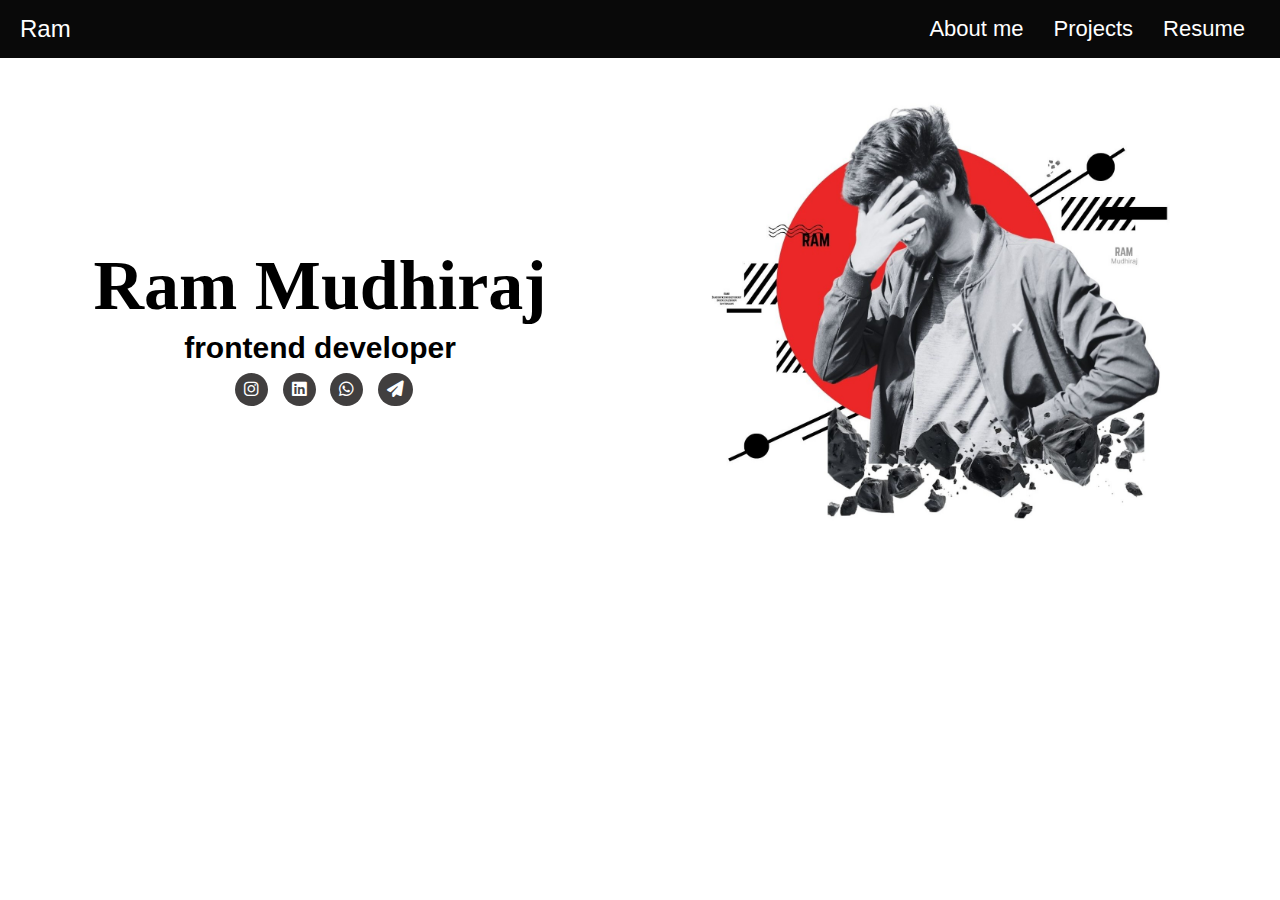
<file: index.html>
<!DOCTYPE html> <!-- Declares the document type and version of HTML (HTML5 in this case) -->
<html lang="en"> <!-- Specifies the language of the document (English) -->
<head>
    <meta charset="UTF-8"> <!-- Specifies the character encoding (UTF-8) for special characters -->
    <meta name="viewport" content="width=device-width, initial-scale=1.0"> <!-- Ensures the page is responsive on different screen sizes (essential for mobile devices) -->
    <title>homepage</title> <!-- Sets the title of the webpage (appears in the browser tab) -->
    <link rel="stylesheet" href="https://cdnjs.cloudflare.com/ajax/libs/font-awesome/6.4.0/css/all.min.css">

    <link rel="stylesheet" href="style.css"> <!-- Links an external CSS file for styling -->
</head>
<body>
      <div class="navbars"> <!-- This div will contain the navbar, but it seems empty right now -->
       
      </div>   
      
      <!-- The container that holds the two div elements inside -->
      <div class="container">
        <div class="box right">
          <h1 class="name">Ram Mudhiraj</h1>
          <h3 class="role-name">frontend developer</h3>
          <spam>
            <button>
              <a href="https://www.instagram.com/___ram__21/" target="_blank">
              <i class="fab fa-instagram  fa-lg" id="icon"></i>
              </a>
            </button>
          </spam>
          <spam>
            <button>
              <a href="#" target="_blank">
              <i class="fab fa-linkedin fa-lg" id="icon"></i>
              </a>
            </button>
          </spam>
          <spam>
            <button>
              <a href="https://wa.me/7842678448" target="_blank">
              <i class="fab fa-whatsapp  fa-lg" id="icon"></i>
              </a>
            </button>
          </spam>
          <spam>
            <button>
              <a href="#" target="_blank">
              <i class="fas fa-paper-plane fa-lg" id="icon"></i>
              </a>
            </button>
          </spam>
        </div> <!-- The first box with class 'left' -->


        <div class="box left">
          <img src="profile1.jpg" alt="" class="home_img">
        </div> <!-- The second box with class 'right' -->
      </div>

      <script src="index.js"></script> <!-- Links to an external JavaScript file for functionality -->
</body>
</html>
</file>
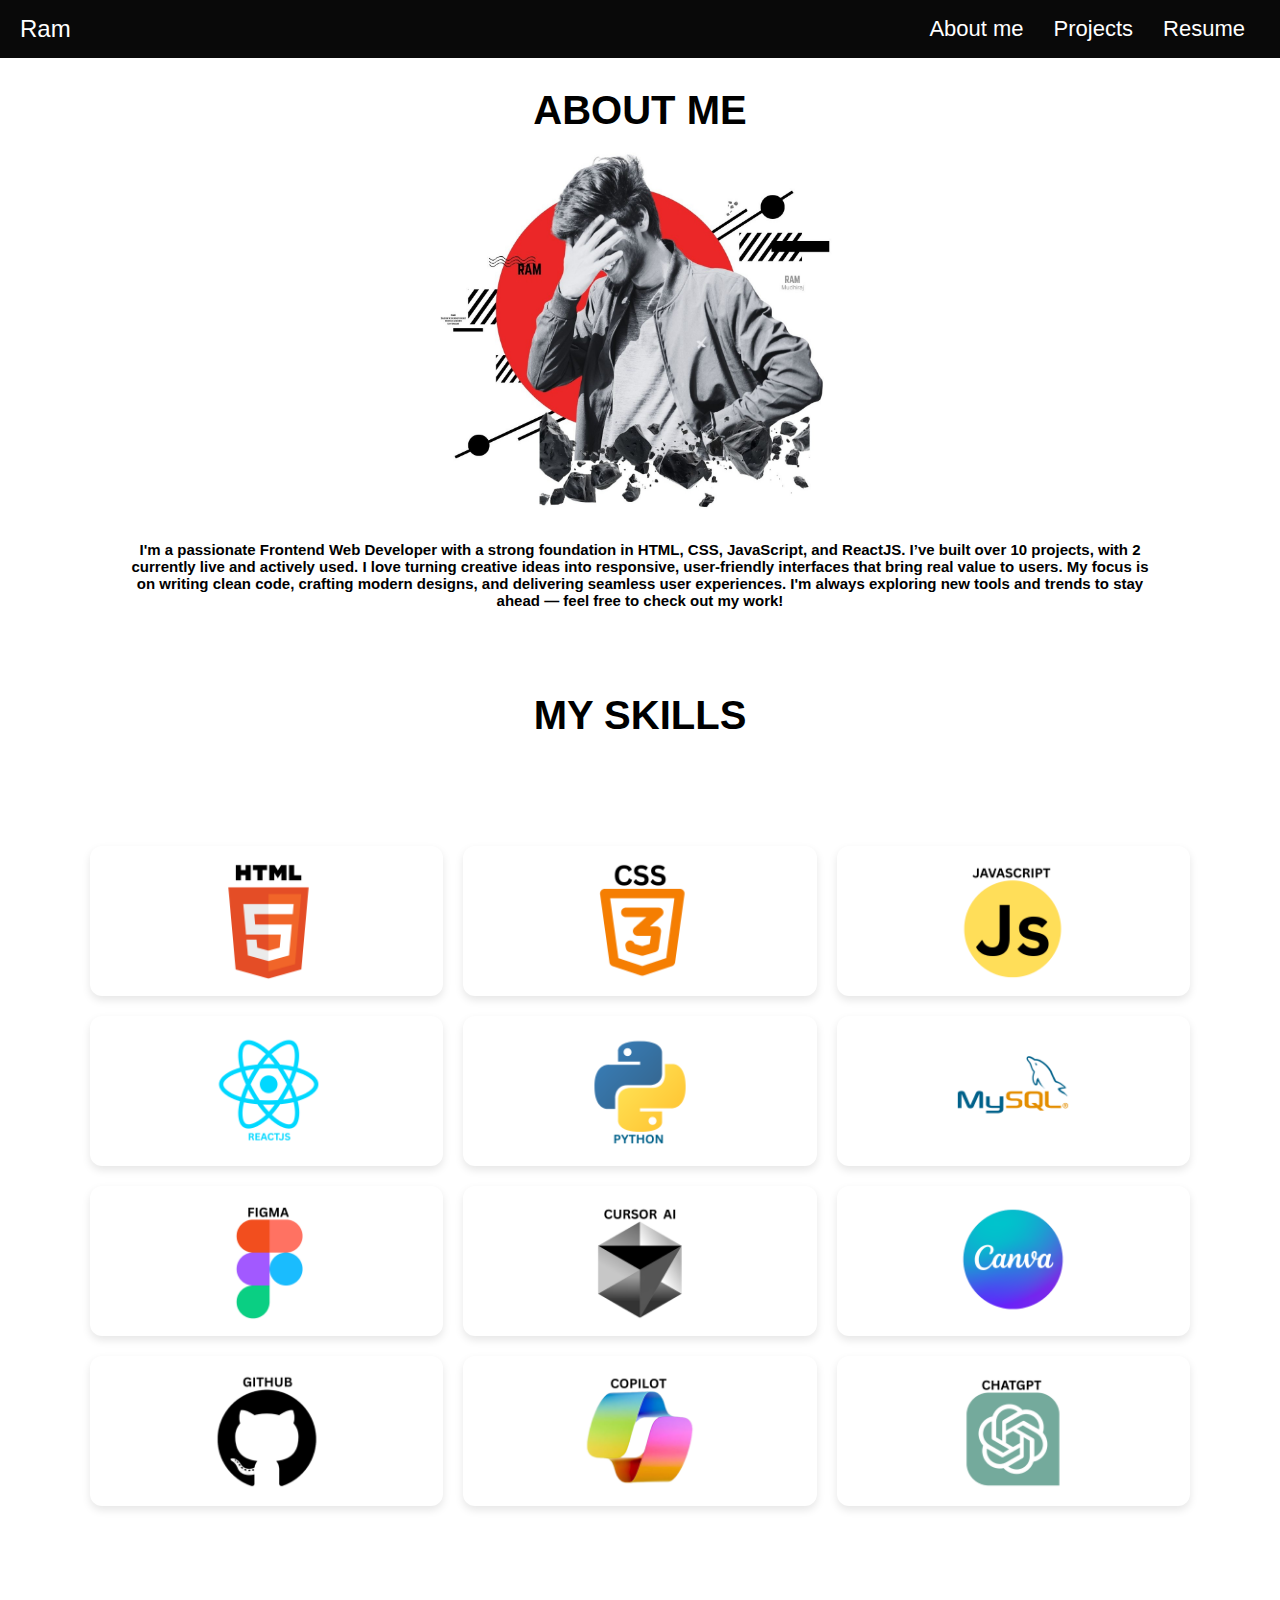
<file: Aboutme.html>
<!DOCTYPE html>
<html lang="en">

<head>
  <meta charset="UTF-8">
  <meta name="viewport" content="width=device-width, initial-scale=1.0">
  <title>homepage</title>
  <link rel="stylesheet" href="style.css">
  <link href="https://cdnjs.cloudflare.com/ajax/libs/font-awesome/6.5.1/css/all.min.css" rel="stylesheet">

</head>

<body>
  <div class="navbars">

  </div>

  <h2 class="heading">ABOUT ME</h2>

  <img src="profile1.jpg" alt="" class="about_img">

  <div class="text_box">
    <h3>I'm a passionate Frontend Web Developer with a strong foundation in HTML, CSS, JavaScript, and ReactJS. I’ve
      built over 10 projects, with 2 currently live and actively used. I love turning creative ideas into responsive,
      user-friendly interfaces that bring real value to users. My focus is on writing clean code, crafting modern
      designs, and delivering seamless user experiences. I'm always exploring new tools and trends to stay ahead — feel
      free to check out my work!</h3>
  </div>

  <br><br><br>

  <h2 class="heading">MY SKILLS</h2>
  <br>
  <div class="skills_container">
    <div class="skills_card">
      <img src="11.png" alt="html" class="skill_img">
    </div>

    <div class="skills_card">
      <img src="66.png" alt="css" class="skill_img">
    </div>

    <div class="skills_card">
      <img src="77.png" alt="JavaScript" class="skill_img">
    </div>

    <div class="skills_card">
      <img src="55.png" alt="ReactJS" class="skill_img">
    </div>

    <div class="skills_card">
      <img src="33.png" alt="python" class="skill_img">
    </div>

    <div class="skills_card">
      <img src="44.png" alt="mysql" class="skill_img">
    </div>

    <div class="skills_card">
      <img src="99.png" alt="figma" class="skill_img">
    </div>

    <div class="skills_card">
      <img src="100.png" alt="cursor_ai" class="skill_img">
    </div>


    <div class="skills_card">
      <img src="22.png" alt="canva" class="skill_img">
    </div>

    <div class="skills_card">
      <img src="122.png" alt="github" class="skill_img">
    </div>

    <div class="skills_card">
      <img src="111.png" alt="copilot" class="skill_img">
    </div>

    <div class="skills_card">
      <img src="88.png" alt="chatgpt" class="skill_img">
    </div>
    <!-- <div class="skills_card">
      <img src="33.png" alt="python" class="skill_img">
    </div> -->
    <!-- <div class="skills_card">
      <img src="44.png" alt="mysql" class="skill_img">
    </div> -->
    <!-- <div class="skills_card">
      <img src="55.png" alt="ReactJS" class="skill_img">
    </div> -->
    <!-- <div class="skills_card">
      <img src="66.png" alt="css" class="skill_img">
    </div> -->
    <!-- <div class="skills_card">
      <img src="77.png" alt="JavaScript" class="skill_img">
    </div> -->


  </div>
  <br><br><br><br>















  <script src="index.js"></script>
</body>

</html>
</file>
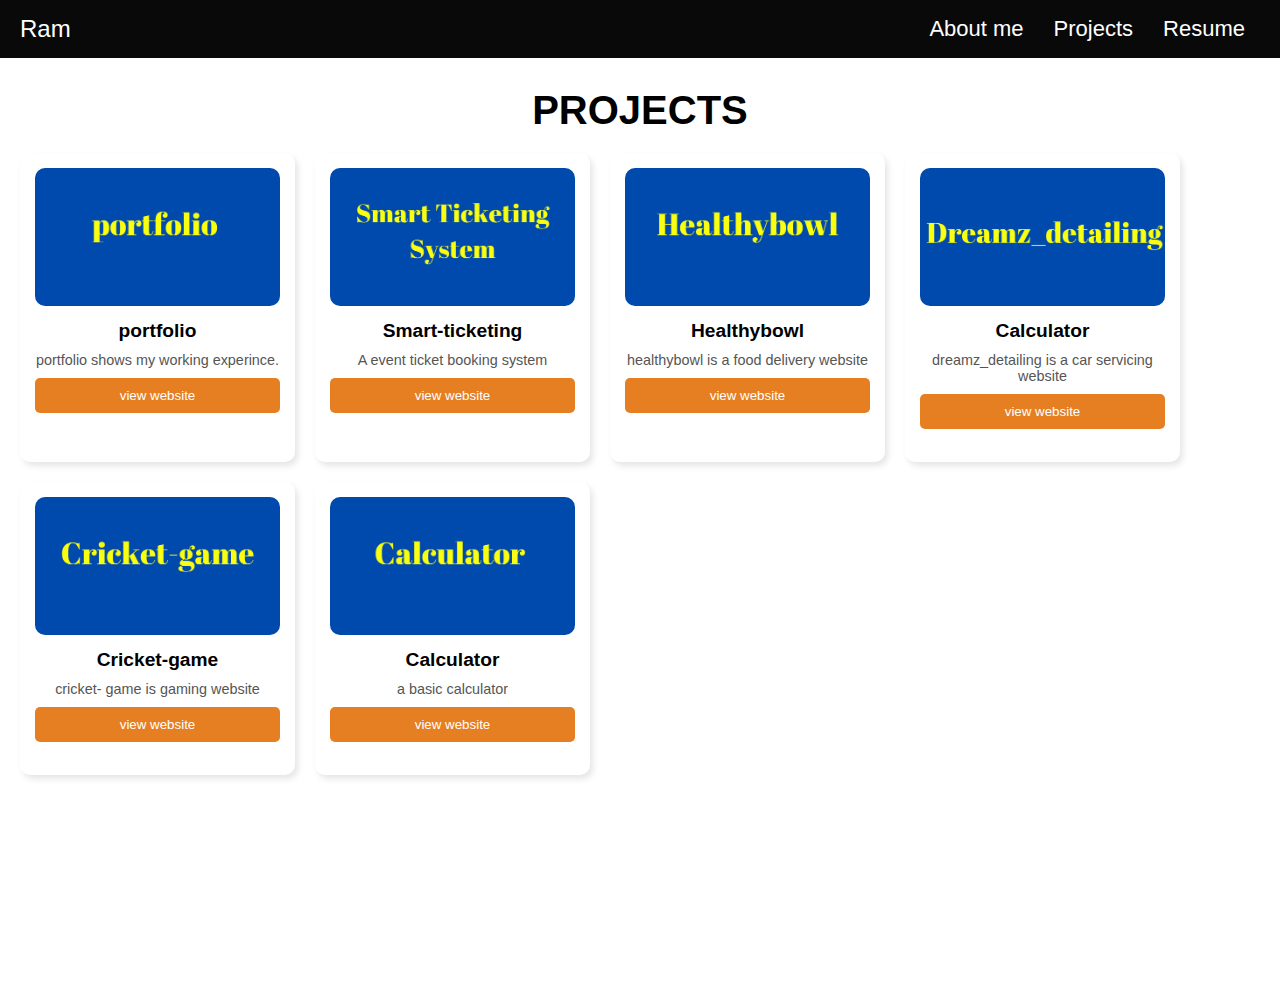
<file: Projects.html>
<!DOCTYPE html>
<html lang="en">
<head>
    <meta charset="UTF-8">
    <meta name="viewport" content="width=device-width, initial-scale=1.0">
    <title>homepage</title>
    <link rel="stylesheet" href="style.css">
</head>
<body>
      <div class="navbars">
       <!-- this is navbar tag -->
      </div> 
      
      <h2 class="heading">PROJECTS</h2>

      <div class="cart">
        <!-- <div class="product-card">
            <img src="cart-1.png" alt="Product Image">
            <h3>IGNITE 2025</h3>
            <p>National level project expo</p>
            <a href="ticket.html"><button>Buy ticket</button></a>
          </div> -->
    
      </div>

      <script src="index.js"></script>
</body>
</html>
</file>
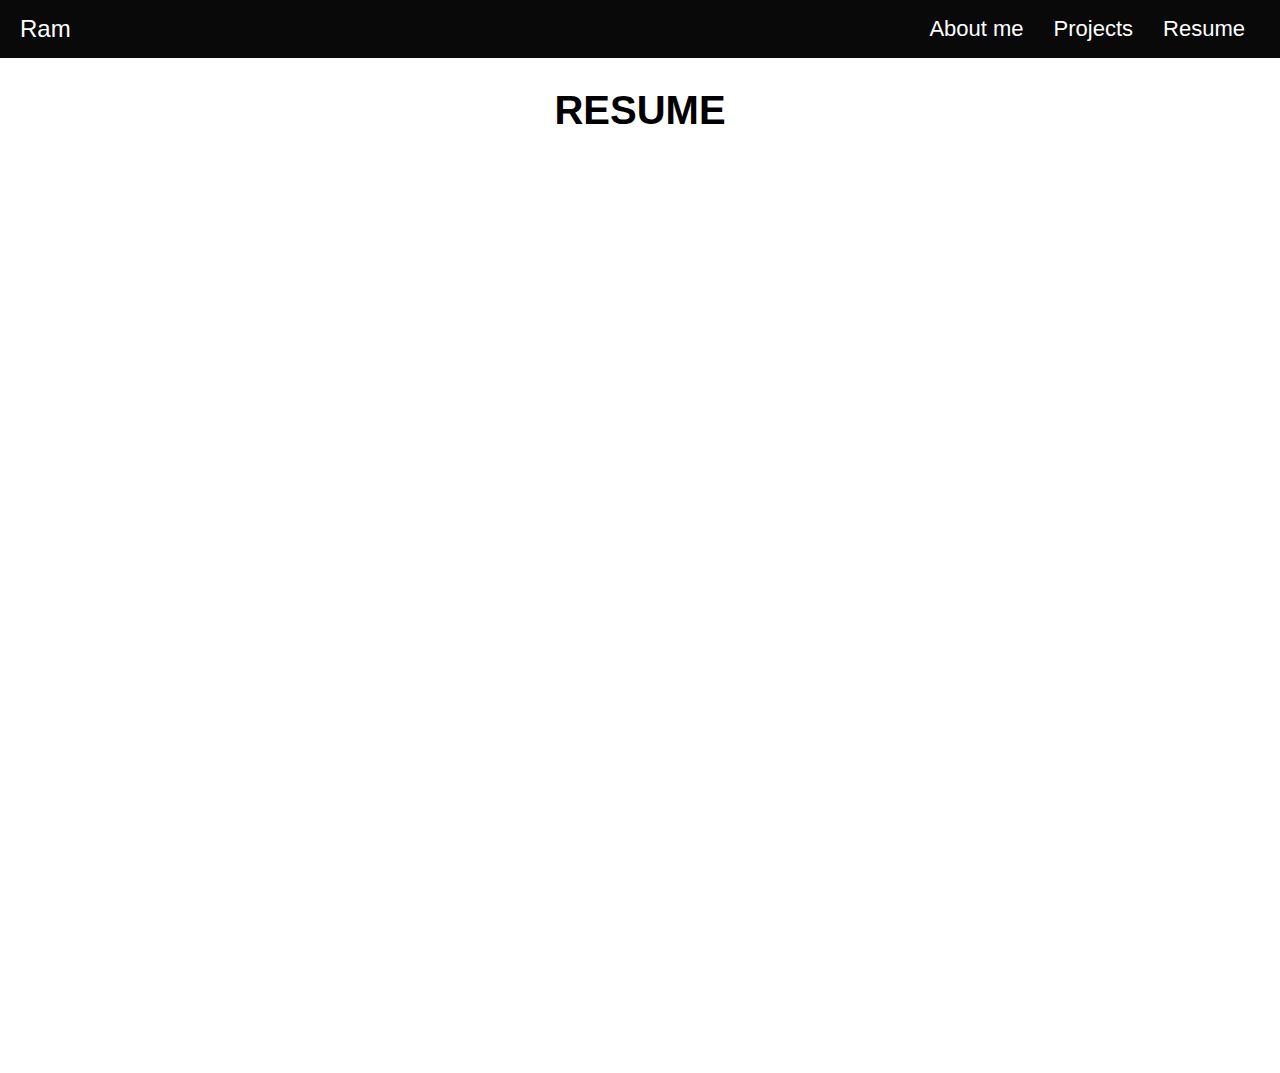
<file: Resume.html>
<!DOCTYPE html>
<html lang="en">
<head>
    <meta charset="UTF-8">
    <meta name="viewport" content="width=device-width, initial-scale=1.0">
    <title>homepage</title>
    <link rel="stylesheet" href="style.css">
</head>
<body>
      <div class="navbars">
       
      </div>
      
      <h2 class="heading">RESUME</h2>
        <div class="resume-container">
        <iframe src="Ramu_resume (1).pdf " class="resume-frame" frameborder="0" scrolling="no" #toolbar="0" allowfullscreen ></iframe> 
      </div>

      <script src="index.js"></script>
</body>

</html>
</file>
<file: style.css>
/* Basic Reset: Removes default margin and padding for all elements */
* {
    margin: 0;
    padding: 0;
    box-sizing: border-box; /* Ensures that padding and borders don't affect element dimensions */
}

/* Navbar Style */
.navbar {
    display: flex; /* Flexbox layout to align items horizontally */
    justify-content: space-between; /* Space between the elements in the navbar (logo, hamburger, and links) */
    align-items: center; /* Vertically centers the items */
    padding: 15px 20px; /* Adds padding inside the navbar */
    background-color: #090909; /* Dark background color */
    top: 0; /* Fixes the navbar at the top */
    position: sticky; /* Keeps the navbar fixed at the top while scrolling */
    
}

/* Logo style inside the navbar */
.navbar .logo a {
    color: rgb(255, 255, 255); /* White color for the logo */
    font-size: 24px; /* Logo font size */
    text-decoration: none; /* Removes underline from the logo link */
}

/* Navigation links (list) inside the navbar */
.navbar .nav-links {
    list-style: none; /* Removes the default list-style (bullets) */
    display: flex; /* Aligns the nav links horizontally */
}

/* Style for each navigation link */
.navbar .nav-links li {
    margin: 0 15px; /* Adds space between links */
}

/* Style for links inside nav */
.navbar .nav-links li a {
    color: white; /* White text color */
    text-decoration: none; /* Removes underline from links */
    font-size: 22px; /* Font size for the links */
    transition: all 0.3s ease; /* Smooth transition for effects like hover */
}

/* Underline effect when hovering over the links */
.navbar .nav-links li a:hover {
    border-bottom: 2px solid rgb(191, 238, 5); /* Yellow underline on hover */
}

/* Hamburger Icon */
.hamburger {
    display: none; /* Hidden by default */
    font-size: 40px; /* Big font size for the hamburger icon */
    color: white; /* White color for the hamburger icon */
    cursor: pointer; /* Makes it look clickable */
}

/* Responsive Styling */
@media (max-width: 768px) {
    /* When the screen size is 768px or smaller (tablet or mobile) */
    
    /* Style for logo */
    .navbar .logo a {
        margin-left: 50px; /* Adds left margin to the logo */
        font-size: 40px; /* Increases the logo size */
    }

    /* Initially hide nav links for small screens */
    .navbar .nav-links {
        display: none; /* Hide the nav links */
        width: 100%; /* Full width of the screen */
        text-align: center; /* Centers the nav links */
        background-color: #090909; /* Dark background for the mobile menu */
        position: absolute; /* Absolutely positioned to be stacked over content */
        top: 60px; /* Positions the menu below the navbar */
        left: 0; /* Aligns it to the left edge */
        padding-top: 20px; /* Adds padding inside the mobile menu */
    }

    /* When 'active' class is added, display the nav links */
    .navbar .nav-links.active {
        display: block; /* Shows the menu when active */
    }

    /* Style each list item in the mobile menu */
    .navbar .nav-links li {
        margin: 15px 0; /* Adds vertical space between items */
    }

    /* Show hamburger icon on small screens */
    .hamburger {
        display: block; /* Displays the hamburger icon */
    }
}

/* Styling for the content area of the page */
.content {
    margin-left: 15px;
    margin-right: 15px;
}

/* Heading Style (Centered content) */
.heading {
    display: flex;
    align-items: center;
    justify-content: center; /* Centers the heading text horizontally and vertically */
    font-size: 40px; /* Large font size */
    margin-top: 30px; /* Adds top margin for spacing */
}

/* Mobile responsiveness for heading */
@media (max-width: 768px) {
    .heading {
        font-size: 40px; /* Keeps the same font size on small screens */
        margin-top: 30px; /* Adds margin on top */
    }
}

/* Homepage Layout Styling */
body {
    margin: 0; /* Removes margin around the body */
    font-family: Arial, sans-serif; /* Sets a default font */
}

/* Flex container for holding the two boxes */
.container {
    display: flex; /* Flexbox layout */
    flex-direction: row; /* Default layout is horizontal (side by side) */
    height: 85vh; /* Sets the height to 85% of the viewport height */
}

/* Styling for both boxes (Div 1 and Div 2) */
.box {
    flex: 1; /* Both boxes take up equal space */
    padding: 20px; /* Adds space inside the box */
    color: white; /* White text color */
    font-size: 24px; /* Large font for the text inside the boxes */
    text-align: center; /* Centers the text inside the box */
}

/* Styling for the first box */
.left {
    background-color: white; /* Blue background for Div 1 */
    flex: 0 0 50%; /* Makes the left box 35% width, fixed */
}

/* Styling for the second box */
.right {
    background-color:white; /* Red background for Div 2 */
    flex: 1; /* Takes up the remaining space (60%) */
}

/* Mobile responsiveness for the boxes */
@media (max-width: 768px) {
    .container {
        flex-direction: column; /* Stacks the boxes vertically on smaller screens */
        /* if we give the flex-direction: row then Stacks the boxes horzintally on smaller screens */
    }

    .left, .right {
        flex: none; /* Removes flex behavior */
        width: 100%; /* Makes both boxes full width on mobile */
    }
        .right {
        order: 2; /* Move Div 1 to the bottom */
        margin-top: -14%;
    }

    .left {
        order: 1; /* Move Div 2 to the top */
    }
}


/* Container to manage layout and spacing */
.resume-container {
    width: 100%;
    padding: 20px;
    box-sizing: border-box;
    display: flex;
    justify-content: center;
    align-items: center;
}

/* Default iframe style for desktop */


/* Tablet screens (768px and below) */
@media (max-width: 768px) {
    .resume-frame {
        width: 90vw;   /* Take more width on tablet */
        height: 80vh;
    }
}

/* Mobile screens (480px and below) */
@media (max-width: 480px) {
    .resume-frame {
        width: 95vw;   /* Almost full width */
        height: 75vh;  /* Less height for small screens */
    }
}


.resume-frame {
  width: 100vw;
  height: 100vh;
  border: none;
}


.name{
font-size: 70px;
color: black;
font-family: 'Times New Roman', Times, serif;
align-items: center;
margin-top: 28%;
/* margin-left: 22%; */
}
.role-name{
    margin-top: 5px;
 color: black;
 font-size: 30px;
 /* margin-left: 22%; */
}

@media(max-width: 768px){
 .name{
font-size: 60px;
color: black;
font-family: 'Times New Roman', Times, serif;
align-items: center;
margin-top: -10px;
}   
}
@media(max-width: 480px){
 .name{
font-size: 60px;
color: black;
font-family: 'Times New Roman', Times, serif;
align-items: center;
margin-top: -10px;
}  
.role-name{
    margin-top: 5px;
 color: black;
 font-size: 30px;
} 
}
spam button{
    margin-top: 8px;
    padding: 7px;
    border-radius: 30px;
    border-color: transparent;
    background-color: rgb(65, 63, 63);
    margin-left: 8px;
}
#icon{
    
    color: white;
}


/* projects.css */
.cart {
  max-width: 1200px;
  padding: 20px;
  display: grid;
  grid-template-columns: repeat(auto-fit, minmax(250px, 1fr));
  gap: 20px;
  margin-bottom: 200px;
}

.product-card {
  background: white;
  padding: 15px;
  border-radius: 10px;
  box-shadow: 3px 4px 6px rgba(0, 0, 0, 0.1);
  text-align: center;
  
}

.product-card img {
  width: 100%;
  max-height: 200px;
  object-fit: cover;
  border-radius: 10px;
}

.product-card h3 {
  margin: 10px 0;
  font-size: 1.2em;
}

.product-card p {
  color: #555;
  font-size: 0.9em;
  margin-bottom: 10px;
}

.product-card .price {
  font-size: 1.2em;
  font-weight: bold;
  color: #e67e22;
  margin-bottom: 10px;
}

.product-card button {
  background: #e67e22;
  color: white;
  border: none;
  padding: 10px;
  width: 100%;
  border-radius: 5px;
  cursor: pointer;
  transition: 0.3s;
}

.product-card button:hover {
  background: #d35400;
}

@media (max-width: 768px) {
  .cart {
      grid-template-columns: repeat(auto-fit, minmax(200px, 1fr));
  }
}

@media (max-width: 480px) {
  .cart {
      grid-template-columns: repeat(auto-fit, minmax(150px, 1fr));
  }
}
/* contact */

/* Container for Image */
#image-container {
  text-align: center;
}

/* Make image responsive */
.responsive-image {
  width: 300px;
  max-width: 800px; /* You can adjust this value to fit your needs */
  height: auto;
}

/* Responsive Design */
@media (max-width: 768px) {
  .responsive-image {
      max-width: 600px; /* Smaller max-width for tablet */
  }
}

@media (max-width: 480px) {
  .responsive-image {
      max-width: 100%; /* Take full width on mobile */
  }
}

/* aboutme css */

.about_img{
    width: 36%;
    margin-left: 33%;
    margin-top: -2px;
   
}
@media(max-width: 720px){
    .about_img{
    width: 65%;
    margin-left: 20%;
    margin-top: -2px;
}
}
@media(max-width: 480px){
    .about_img{
    width: 80%;
    margin-left: 13%;
    margin-top: -5px; 
   
}
   
}
.text_box h3{
            color: black;
            width: 80%;
            text-align: center;
            
        }
.text_box {
    display: flex;
    justify-content: center;
}
h3{
    font-family: Arial, Helvetica, sans-serif;
    font-size: 15px;
    margin-top: -15px;
}

/* homepage css */
.home_img{
    width: 90%;
    /* margin-left: 33%;
    margin-top: -2px; */
}
@media(max-width: 480px){
    .home_img{
    width: 100%;
    height: 100%;
    /* margin-left: 33%;
    margin-top: -2px; */
}
}

/* .skills {
  width: 100%;
  display: flex;
  flex-direction: column; /* stack elements vertically */
  /* align-items: center;     /* centers horizontally */
  /* justify-content: center; optional: vertical centering if parent has height */
  /* text-align: center; */
  /* margin-top: 50px; just to push it down a bit */
/* } */ 

/* .skills span {
  margin: 0 5px;
} */


/* .line {
  width: 70%; /* or any width you want */
  /* margin-top: 10px; */
/* }  */

/* .skills_container{
    background-color: antiquewhite;
    padding: 20px;
    text-align: center;
    overflow-wrap: break-word;
    display: grid;
    grid-template-columns: repeat(auto-fill, minmax(200px, 1fr));
}
.skills_card{
    background-color: black;

    
 } */


 /* aesrdthfgyjkuhiljo;kp
   */

/* 🔹 Base: Desktop (default) */
.skills_container {
  display: grid;
  grid-template-columns: repeat(3, 1fr); /* Always 3 columns */
  gap: 20px;
  padding: 90px;
  text-align: center;
}

/* 🔹 Each card */
.skills_card {
  background: #ffffff;
  border-radius: 12px;
  padding: 15px;
  box-shadow: 0 4px 8px rgba(0, 0, 0, 0.1);
  transition: transform 0.2s ease, box-shadow 0.2s ease;
}

.skills_card:hover {
  transform: translateY(-6px);
  box-shadow: 0 6px 14px rgba(0, 0, 0, 0.2);
}

/* 🔹 Image */
.skill_img {
  width: 100%;
  max-width: 120px;
  height: auto;
  margin: 0 auto 10px;
  display: block;
}

/* 🔹 Title */
.skill_name {
  font-size: 1.2rem;
  margin: 10px 0 5px;
  font-weight: bold;
  color: #333;
}

/* 🔹 Description */
.skill_para {
  font-size: 0.9rem;
  color: #555;
  line-height: 1.5;
}

/* 🔹 Tablet (≤768px) → 2 columns */
@media (max-width: 768px) {
  .skills_container {
    grid-template-columns: repeat(3, 1fr); /* 2 cards per row */
  }
}

/* 🔹 Mobile (≤480px) → 1 column */
@media (max-width: 480px) {
    .skills_container {
  display: grid;
  grid-template-columns: repeat(3, 1fr); /* Always 3 columns */
  gap: 20px;
  padding: 20px;
  text-align: center;
}
  .skills_container {
    grid-template-columns: repeat(3, 1fr); /* Single column */
  }

  .skills_card {
    padding: 12px;
  }

  .skill_name {
    font-size: 1rem;
  }

  .skill_para {
    font-size: 0.8rem;
  }

}






/* skills */
/* .skill_img{
    width: 100%;
} */
.skill_img {
  display: block;
  margin: 0 auto; /* centers image horizontally */
  max-width: 120px;
  height: auto;
}
</file>
